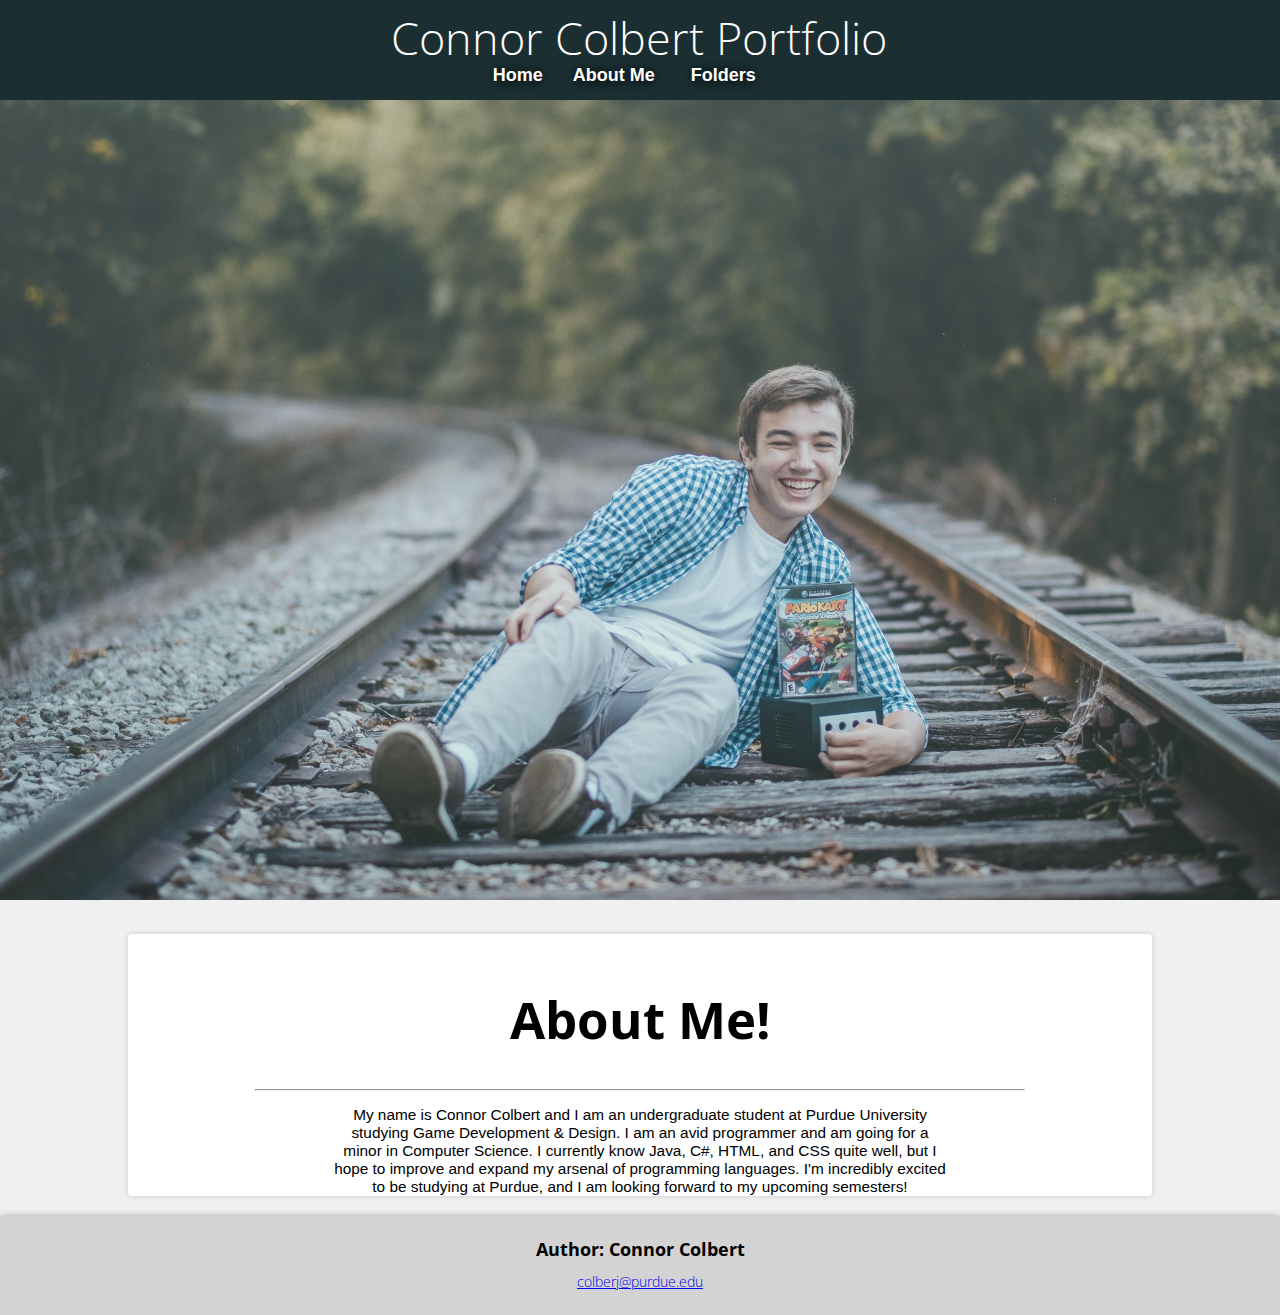
<file: about.html>
﻿<!DOCTYPE html>
<html>
<head>
    <title>CGT 116</title>

    <meta http-equiv="Content-Type" content="text/html; charset=utf-8" />
    <meta name="viewport" content="width=device-width, initial-scale=1.0" />

    <!--hamburger menu icon-->
    <link rel="stylesheet"
          href="https://cdnjs.cloudflare.com/ajax/libs/font-awesome/5.15.3/css/all.min.css"
          integrity="sha512-iBBXm8fW90+nuLcSKlbmrPcLa0OT92xO1BIsZ+ywDWZCvqsWgccV3gFoRBv0z+8dLJgyAHIhR35VZc2oM/gI1w=="
          crossorigin="anonymous"
          referrerpolicy="no-referrer" />
    <link rel="stylesheet" href="Style/navigationStyle.css" />
    <link rel="stylesheet" href="Style/contentStyle.css" />

    <script src="https://ajax.googleapis.com/ajax/libs/jquery/3.5.1/jquery.min.js"></script>

    <!--used for open sans font-->
    <link rel="preconnect" href="https://fonts.googleapis.com">
    <link rel="preconnect" href="https://fonts.gstatic.com" crossorigin>
    <link href="https://fonts.googleapis.com/css2?family=Open+Sans:wght@300&display=swap" rel="stylesheet">
</head>

<body>

    <!--Navigation bar-->
    <div id="nav-placeholder"></div>
    <script>
        $(function () {
            $("#nav-placeholder").load("navbar.html");
        });
    </script>
    <!--end of Navigation bar-->

    <div class="pageHeader" style="background-image: linear-gradient(to bottom, rgba(209, 255, 255, 0.3), rgba(175, 237, 214, 0.15)), url('images/connorTrain.jpg');">
        <!--<div id="pageTitle">
            <hr id="topBar" />
            <h1 id="pageTitle">Newsletter</h1>
            <hr id="bottomBar" />
        </div>-->
    </div>
    <div id="content">
        <h1>About Me!</h1>
        <hr />
        <div id="classes">
            <p>My name is Connor Colbert and I am an undergraduate student at Purdue University studying Game Development & Design.
            I am an avid programmer and am going for a minor in Computer Science. I currently know Java, C#, HTML, and CSS quite well, but
            I hope to improve and expand my arsenal of programming languages. I'm incredibly excited to be studying at Purdue, and I am looking
            forward to my upcoming semesters!</p> 
        </div>
    </div>
    <footer>
        <h1>Author: Connor Colbert</h1>
        <a href="mailto:colberj@purdue.edu">colberj@purdue.edu</a>
    </footer>
</body>
</html>
</file>
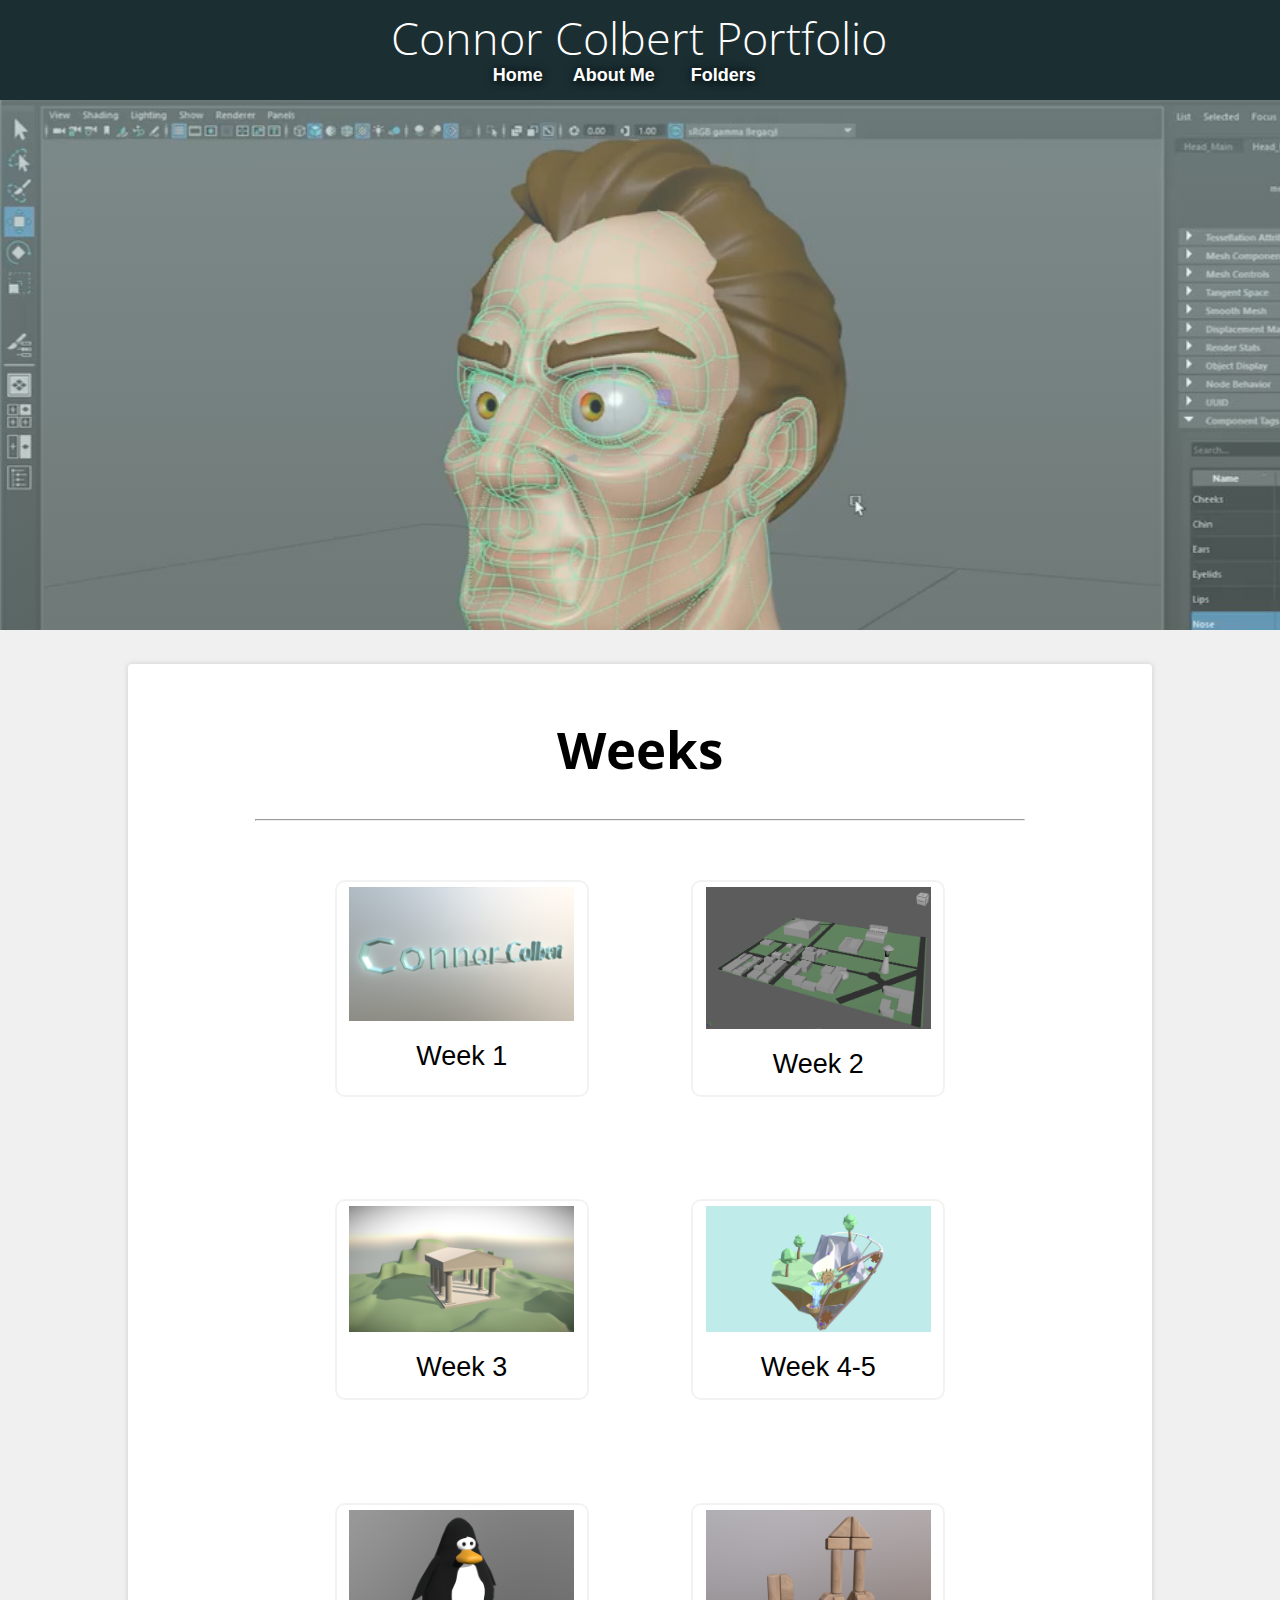
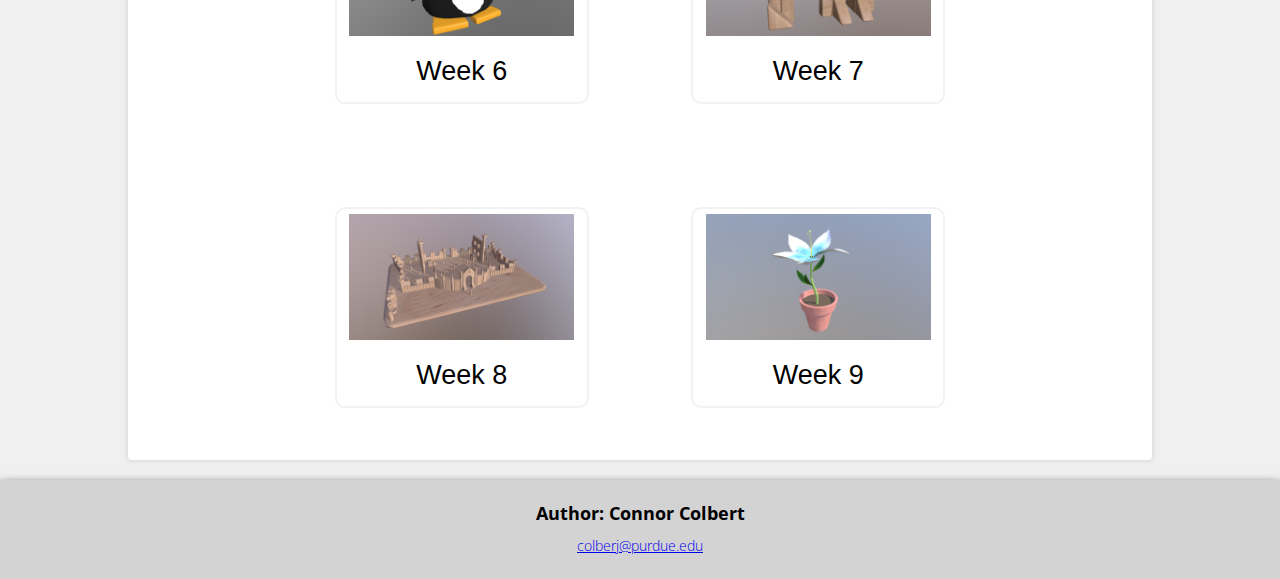
<file: cgt116_classpage.html>
﻿<!DOCTYPE html>
<html>
<head>
    <title>CGT 116</title>

    <meta http-equiv="Content-Type" content="text/html; charset=utf-8" />
    <meta name="viewport" content="width=device-width, initial-scale=1.0" />

    <!--hamburger menu icon-->
    <link rel="stylesheet"
          href="https://cdnjs.cloudflare.com/ajax/libs/font-awesome/5.15.3/css/all.min.css"
          integrity="sha512-iBBXm8fW90+nuLcSKlbmrPcLa0OT92xO1BIsZ+ywDWZCvqsWgccV3gFoRBv0z+8dLJgyAHIhR35VZc2oM/gI1w=="
          crossorigin="anonymous"
          referrerpolicy="no-referrer" />
    <link rel="stylesheet" href="Style/navigationStyle.css" />
    <link rel="stylesheet" href="Style/contentStyle.css" />

    <script src="https://ajax.googleapis.com/ajax/libs/jquery/3.5.1/jquery.min.js"></script>

    <!--used for open sans font-->
    <link rel="preconnect" href="https://fonts.googleapis.com">
    <link rel="preconnect" href="https://fonts.gstatic.com" crossorigin>
    <link href="https://fonts.googleapis.com/css2?family=Open+Sans:wght@300&display=swap" rel="stylesheet">
</head>

<body>

    <!--Navigation bar-->
    <div id="nav-placeholder"></div>
    <script>
        $(function () {
            $("#nav-placeholder").load("navbar.html");
        });
    </script>
    <!--end of Navigation bar-->

    <div class="pageHeader" style="height: 70%; background-image: linear-gradient(to bottom, rgba(209, 255, 255, 0.3), rgba(175, 237, 214, 0.15)), url('images/mayaSnapshot.jpg');">
    </div>
    <div id="content">
        <h1>Weeks</h1>
        <hr />
        <div id="folders">
            <a href="cgt116_week1.html" class="gallery">
                <img src="images/cgt116_week1_Thumbnail.png" />
                <div class="desc">Week 1</div>
            </a>
            <a href="cgt116_week2.html" class="gallery">
                <img src="images/cgt116_week2_Thumbnail.png" />
                <div class="desc">Week 2</div>
            </a>
            <a href="cgt116_week3.html" class="gallery">
                <img src="images/cgt116_week3_Thumbnail.png" />
                <div class="desc">Week 3</div>
            </a>
            <a href="cgt116_week4.html" class="gallery">
                <img src="images/cgt116_week4_Thumbnail.png" />
                <div class="desc">Week 4-5</div>
            </a>
            <a href="cgt116_week6.html" class="gallery">
                <img src="images/cgt116_week6_Thumbnail.png" />
                <div class="desc">Week 6</div>
            </a>
            <a href="cgt116_week7.html" class="gallery">
                <img src="images/cgt116_week7_Thumbnail.png" />
                <div class="desc">Week 7</div>
            </a>
            <a href="cgt116_week8.html" class="gallery">
                <img src="images/cgt116_week8_Thumbnail.png" />
                <div class="desc">Week 8</div>
            </a>
            <a href="cgt116_week9.html" class="gallery">
                <img src="images/cgt116_week9_Thumbnail.png" />
                <div class="desc">Week 9</div>
            </a>
        </div>
    </div>
    <footer>
        <h1>Author: Connor Colbert</h1>
        <a href="mailto:colberj@purdue.edu">colberj@purdue.edu</a>
    </footer>
</body>
</html>
</file>
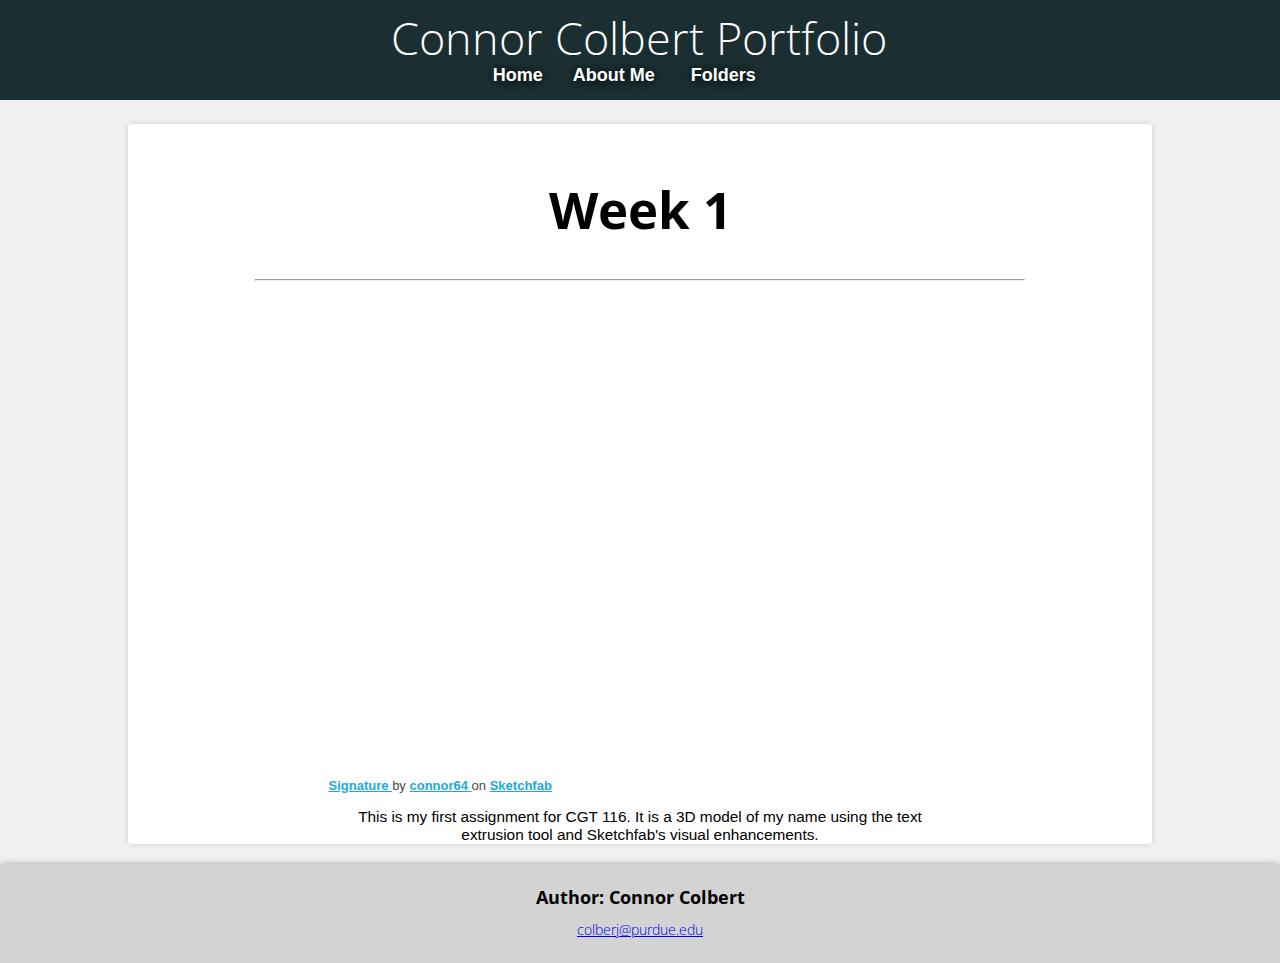
<file: cgt116_week1.html>
﻿<!DOCTYPE html>
<html>
<head>
    <title>Week 1</title>

    <meta http-equiv="Content-Type" content="text/html; charset=utf-8" />
    <meta name="viewport" content="width=device-width, initial-scale=1.0" />

    <!--hamburger menu icon-->
    <link rel="stylesheet"
          href="https://cdnjs.cloudflare.com/ajax/libs/font-awesome/5.15.3/css/all.min.css"
          integrity="sha512-iBBXm8fW90+nuLcSKlbmrPcLa0OT92xO1BIsZ+ywDWZCvqsWgccV3gFoRBv0z+8dLJgyAHIhR35VZc2oM/gI1w=="
          crossorigin="anonymous"
          referrerpolicy="no-referrer" />
    <link rel="stylesheet" href="Style/navigationStyle.css" />
    <link rel="stylesheet" href="Style/contentStyle.css" />

    <script src="https://ajax.googleapis.com/ajax/libs/jquery/3.5.1/jquery.min.js"></script>

    <!--used for open sans font-->
    <link rel="preconnect" href="https://fonts.googleapis.com">
    <link rel="preconnect" href="https://fonts.gstatic.com" crossorigin>
    <link href="https://fonts.googleapis.com/css2?family=Open+Sans:wght@300&display=swap" rel="stylesheet">
</head>

<body>

    <!--Navigation bar-->
    <div id="nav-placeholder"></div>
    <script>
        $(function () {
            $("#nav-placeholder").load("navbar.html");
        });
    </script>
    <!--end of Navigation bar-->

    <div class="pageHeader" style="height: 10%; background-image: linear-gradient(to bottom, rgba(209, 255, 255, 0.3), rgba(175, 237, 214, 0.15)), url('images/mayaSnapshot.jpg');">
        <!--<div id="pageTitle">
            <hr id="topBar" />
            <h1 id="pageTitle">Newsletter</h1>
            <hr id="bottomBar" />
        </div>-->
    </div>
    <div id="content">
        <h1>Week 1</h1>
        <hr />
        <div id="classes">
            <!--<a href="" class="gallery">
        <img src="images/Week1.png" />
        <div class="desc">[Sample Text]</div>
    </a>-->
            <div class="sketchfab-embed-wrapper"> <iframe title="Signature" frameborder="0" allowfullscreen mozallowfullscreen="true" webkitallowfullscreen="true" allow="autoplay; fullscreen; xr-spatial-tracking" xr-spatial-tracking execution-while-out-of-viewport execution-while-not-rendered web-share width="640" height="480" src="https://sketchfab.com/models/5ab746aae61f4ab4af975f7022e3d84d/embed"> </iframe> <p style="font-size: 13px; font-weight: normal; margin: 5px; color: #4A4A4A;"> <a href="https://sketchfab.com/3d-models/signature-5ab746aae61f4ab4af975f7022e3d84d?utm_medium=embed&utm_campaign=share-popup&utm_content=5ab746aae61f4ab4af975f7022e3d84d" target="_blank" style="font-weight: bold; color: #1CAAD9;"> Signature </a> by <a href="https://sketchfab.com/connor64?utm_medium=embed&utm_campaign=share-popup&utm_content=5ab746aae61f4ab4af975f7022e3d84d" target="_blank" style="font-weight: bold; color: #1CAAD9;"> connor64 </a> on <a href="https://sketchfab.com?utm_medium=embed&utm_campaign=share-popup&utm_content=5ab746aae61f4ab4af975f7022e3d84d" target="_blank" style="font-weight: bold; color: #1CAAD9;">Sketchfab</a></p></div>
            <p>This is my first assignment for CGT 116. It is a 3D model of my name using the text extrusion tool and Sketchfab's visual enhancements.</p>
        </div>
    </div>
    <footer>
        <h1>Author: Connor Colbert</h1>
        <a href="mailto:colberj@purdue.edu">colberj@purdue.edu</a>
    </footer>
</body>
</html>
</file>
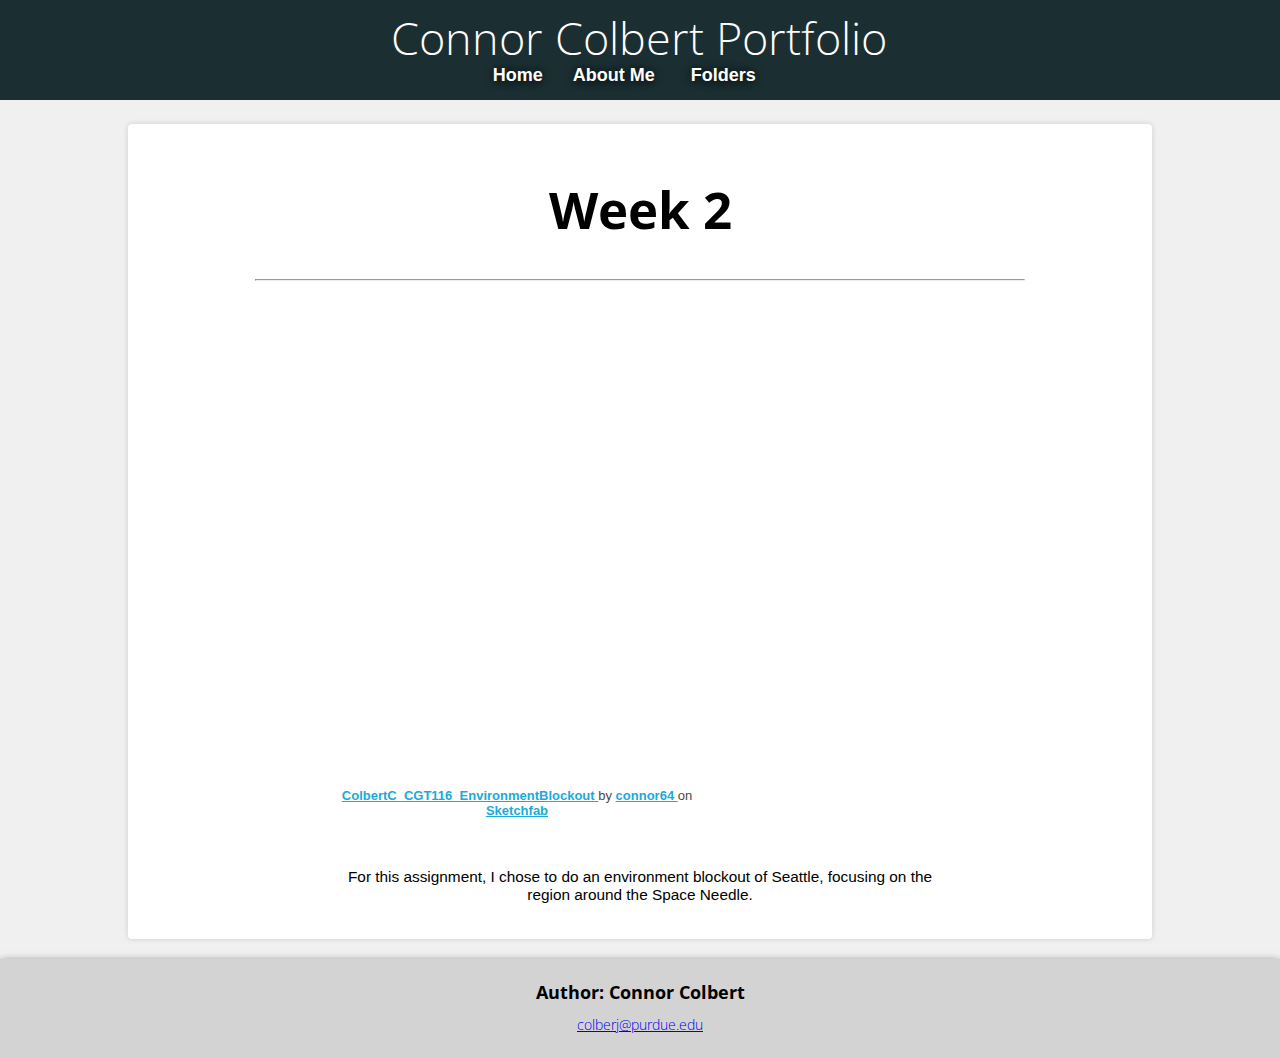
<file: cgt116_week2.html>
﻿<!DOCTYPE html>
<html>
<head>
    <title>Week 2</title>

    <meta http-equiv="Content-Type" content="text/html; charset=utf-8" />
    <meta name="viewport" content="width=device-width, initial-scale=1.0" />

    <!--hamburger menu icon-->
    <link rel="stylesheet"
          href="https://cdnjs.cloudflare.com/ajax/libs/font-awesome/5.15.3/css/all.min.css"
          integrity="sha512-iBBXm8fW90+nuLcSKlbmrPcLa0OT92xO1BIsZ+ywDWZCvqsWgccV3gFoRBv0z+8dLJgyAHIhR35VZc2oM/gI1w=="
          crossorigin="anonymous"
          referrerpolicy="no-referrer" />
    <link rel="stylesheet" href="Style/navigationStyle.css" />
    <link rel="stylesheet" href="Style/contentStyle.css" />

    <script src="https://ajax.googleapis.com/ajax/libs/jquery/3.5.1/jquery.min.js"></script>

    <!--used for open sans font-->
    <link rel="preconnect" href="https://fonts.googleapis.com">
    <link rel="preconnect" href="https://fonts.gstatic.com" crossorigin>
    <link href="https://fonts.googleapis.com/css2?family=Open+Sans:wght@300&display=swap" rel="stylesheet">
</head>

<body>

    <!--Navigation bar-->
    <div id="nav-placeholder"></div>
    <script>
        $(function () {
            $("#nav-placeholder").load("navbar.html");
        });
    </script>
    <!--end of Navigation bar-->

    <div class="pageHeader" style="height: 10%; background-image: linear-gradient(to bottom, rgba(209, 255, 255, 0.3), rgba(175, 237, 214, 0.15)), url('images/mayaSnapshot.jpg');">
        <!--<div id="pageTitle">
            <hr id="topBar" />
            <h1 id="pageTitle">Newsletter</h1>
            <hr id="bottomBar" />
        </div>-->
    </div>
    <div id="content">
        <h1>Week 2</h1>
        <hr />
        <div id="folders">
            <!--<a href="" class="gallery">
        <img src="images/Week1.png" />
        <div class="desc">[Sample Text]</div>
    </a>-->
            <div class="sketchfab-embed-wrapper"> <iframe title="ColbertC_CGT116_EnvironmentBlockout" frameborder="0" allowfullscreen mozallowfullscreen="true" webkitallowfullscreen="true" allow="autoplay; fullscreen; xr-spatial-tracking" xr-spatial-tracking execution-while-out-of-viewport execution-while-not-rendered web-share width="640" height="480" src="https://sketchfab.com/models/fe7bae218d72435d873fa2bf1af0e230/embed"> </iframe> <p style="font-size: 13px; font-weight: normal; margin: 5px; color: #4A4A4A;"> <a href="https://sketchfab.com/3d-models/colbertc-cgt116-environmentblockout-fe7bae218d72435d873fa2bf1af0e230?utm_medium=embed&utm_campaign=share-popup&utm_content=fe7bae218d72435d873fa2bf1af0e230" target="_blank" style="font-weight: bold; color: #1CAAD9;"> ColbertC_CGT116_EnvironmentBlockout </a> by <a href="https://sketchfab.com/connor64?utm_medium=embed&utm_campaign=share-popup&utm_content=fe7bae218d72435d873fa2bf1af0e230" target="_blank" style="font-weight: bold; color: #1CAAD9;"> connor64 </a> on <a href="https://sketchfab.com?utm_medium=embed&utm_campaign=share-popup&utm_content=fe7bae218d72435d873fa2bf1af0e230" target="_blank" style="font-weight: bold; color: #1CAAD9;">Sketchfab</a></p></div>
            <p>For this assignment, I chose to do an environment blockout of Seattle, focusing on the region around the Space Needle.</p>
        </div>
    </div>
    <footer>
        <h1>Author: Connor Colbert</h1>
        <a href="mailto:colberj@purdue.edu">colberj@purdue.edu</a>
    </footer>
</body>
</html>
</file>
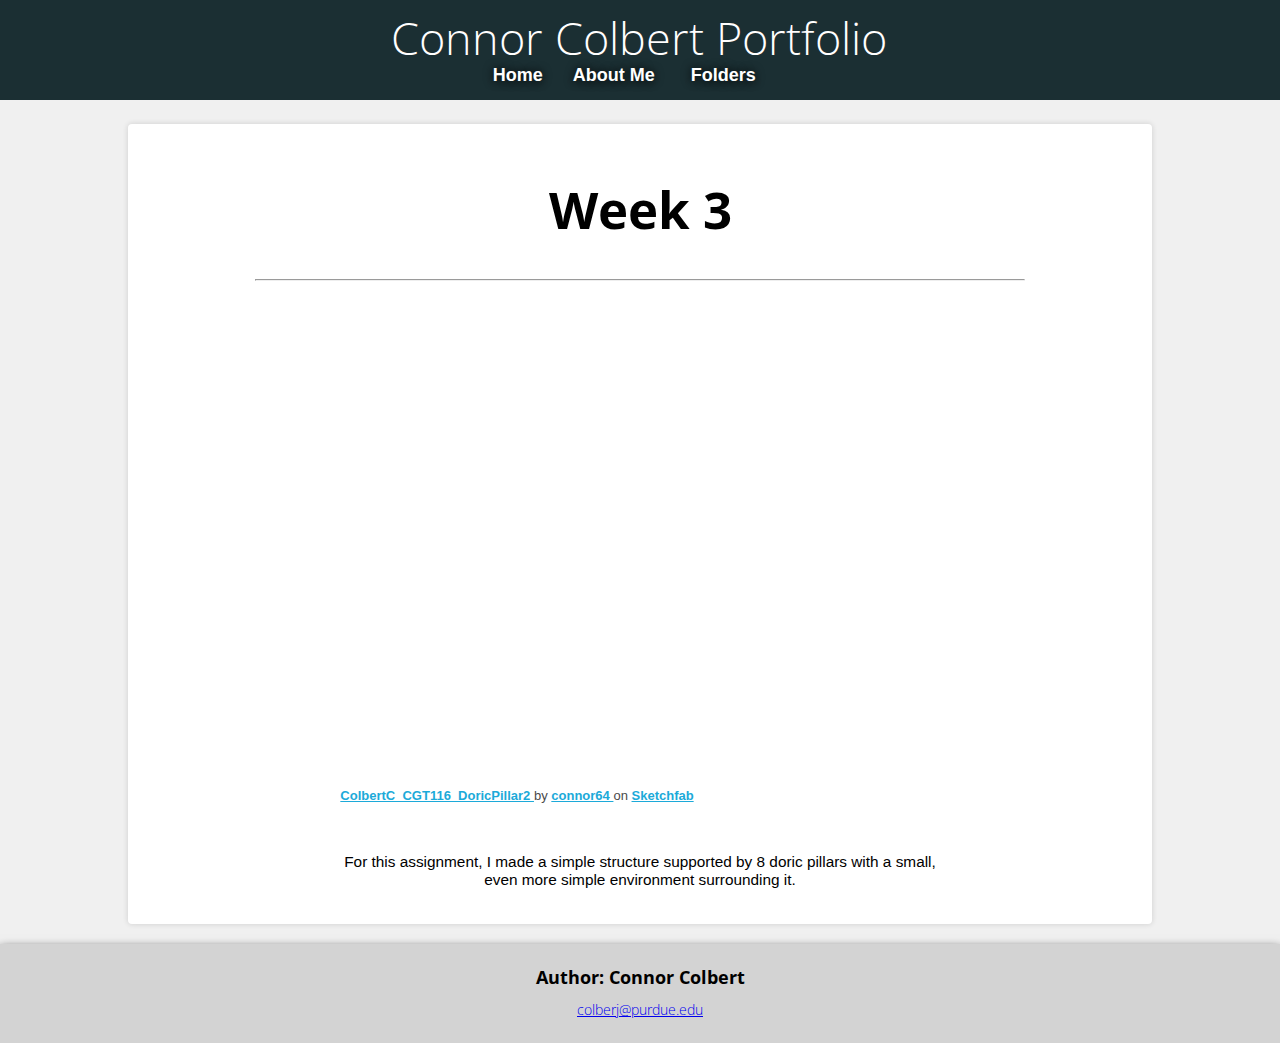
<file: cgt116_week3.html>
﻿<!DOCTYPE html>
<html>
<head>
    <title>Week 3</title>

    <meta http-equiv="Content-Type" content="text/html; charset=utf-8" />
    <meta name="viewport" content="width=device-width, initial-scale=1.0" />

    <!--hamburger menu icon-->
    <link rel="stylesheet"
          href="https://cdnjs.cloudflare.com/ajax/libs/font-awesome/5.15.3/css/all.min.css"
          integrity="sha512-iBBXm8fW90+nuLcSKlbmrPcLa0OT92xO1BIsZ+ywDWZCvqsWgccV3gFoRBv0z+8dLJgyAHIhR35VZc2oM/gI1w=="
          crossorigin="anonymous"
          referrerpolicy="no-referrer" />
    <link rel="stylesheet" href="Style/navigationStyle.css" />
    <link rel="stylesheet" href="Style/contentStyle.css" />

    <script src="https://ajax.googleapis.com/ajax/libs/jquery/3.5.1/jquery.min.js"></script>

    <!--used for open sans font-->
    <link rel="preconnect" href="https://fonts.googleapis.com">
    <link rel="preconnect" href="https://fonts.gstatic.com" crossorigin>
    <link href="https://fonts.googleapis.com/css2?family=Open+Sans:wght@300&display=swap" rel="stylesheet">
</head>

<body>

    <!--Navigation bar-->
    <div id="nav-placeholder"></div>
    <script>
        $(function () {
            $("#nav-placeholder").load("navbar.html");
        });
    </script>
    <!--end of Navigation bar-->

    <div class="pageHeader" style="height: 10%; background-image: linear-gradient(to bottom, rgba(209, 255, 255, 0.3), rgba(175, 237, 214, 0.15)), url('images/cgt116_week3_Thumbnail.png');">
        <!--<div id="pageTitle">
            <hr id="topBar" />
            <h1 id="pageTitle">Newsletter</h1>
            <hr id="bottomBar" />
        </div>-->
    </div>
    <div id="content">
        <h1>Week 3</h1>
        <hr />
        <div id="folders">
            <!--<a href="" class="gallery">
        <img src="images/Week1.png" />
        <div class="desc">[Sample Text]</div>
    </a>-->
            <div class="sketchfab-embed-wrapper"> <iframe title="ColbertC_CGT116_DoricPillar2" frameborder="0" allowfullscreen mozallowfullscreen="true" webkitallowfullscreen="true" allow="autoplay; fullscreen; xr-spatial-tracking" xr-spatial-tracking execution-while-out-of-viewport execution-while-not-rendered web-share width="640" height="480" src="https://sketchfab.com/models/04d56b3daee449dea67b4e47beefda99/embed?ui_theme=dark"> </iframe> <p style="font-size: 13px; font-weight: normal; margin: 5px; color: #4A4A4A;"> <a href="https://sketchfab.com/3d-models/colbertc-cgt116-doricpillar2-04d56b3daee449dea67b4e47beefda99?utm_medium=embed&utm_campaign=share-popup&utm_content=04d56b3daee449dea67b4e47beefda99" target="_blank" style="font-weight: bold; color: #1CAAD9;"> ColbertC_CGT116_DoricPillar2 </a> by <a href="https://sketchfab.com/connor64?utm_medium=embed&utm_campaign=share-popup&utm_content=04d56b3daee449dea67b4e47beefda99" target="_blank" style="font-weight: bold; color: #1CAAD9;"> connor64 </a> on <a href="https://sketchfab.com?utm_medium=embed&utm_campaign=share-popup&utm_content=04d56b3daee449dea67b4e47beefda99" target="_blank" style="font-weight: bold; color: #1CAAD9;">Sketchfab</a></p></div>
            <p>For this assignment, I made a simple structure supported by 8 doric pillars with a small, even more simple environment surrounding it.</p>
        </div>
    </div>
    <footer>
        <h1>Author: Connor Colbert</h1>
        <a href="mailto:colberj@purdue.edu">colberj@purdue.edu</a>
    </footer>
</body>
</html>
</file>
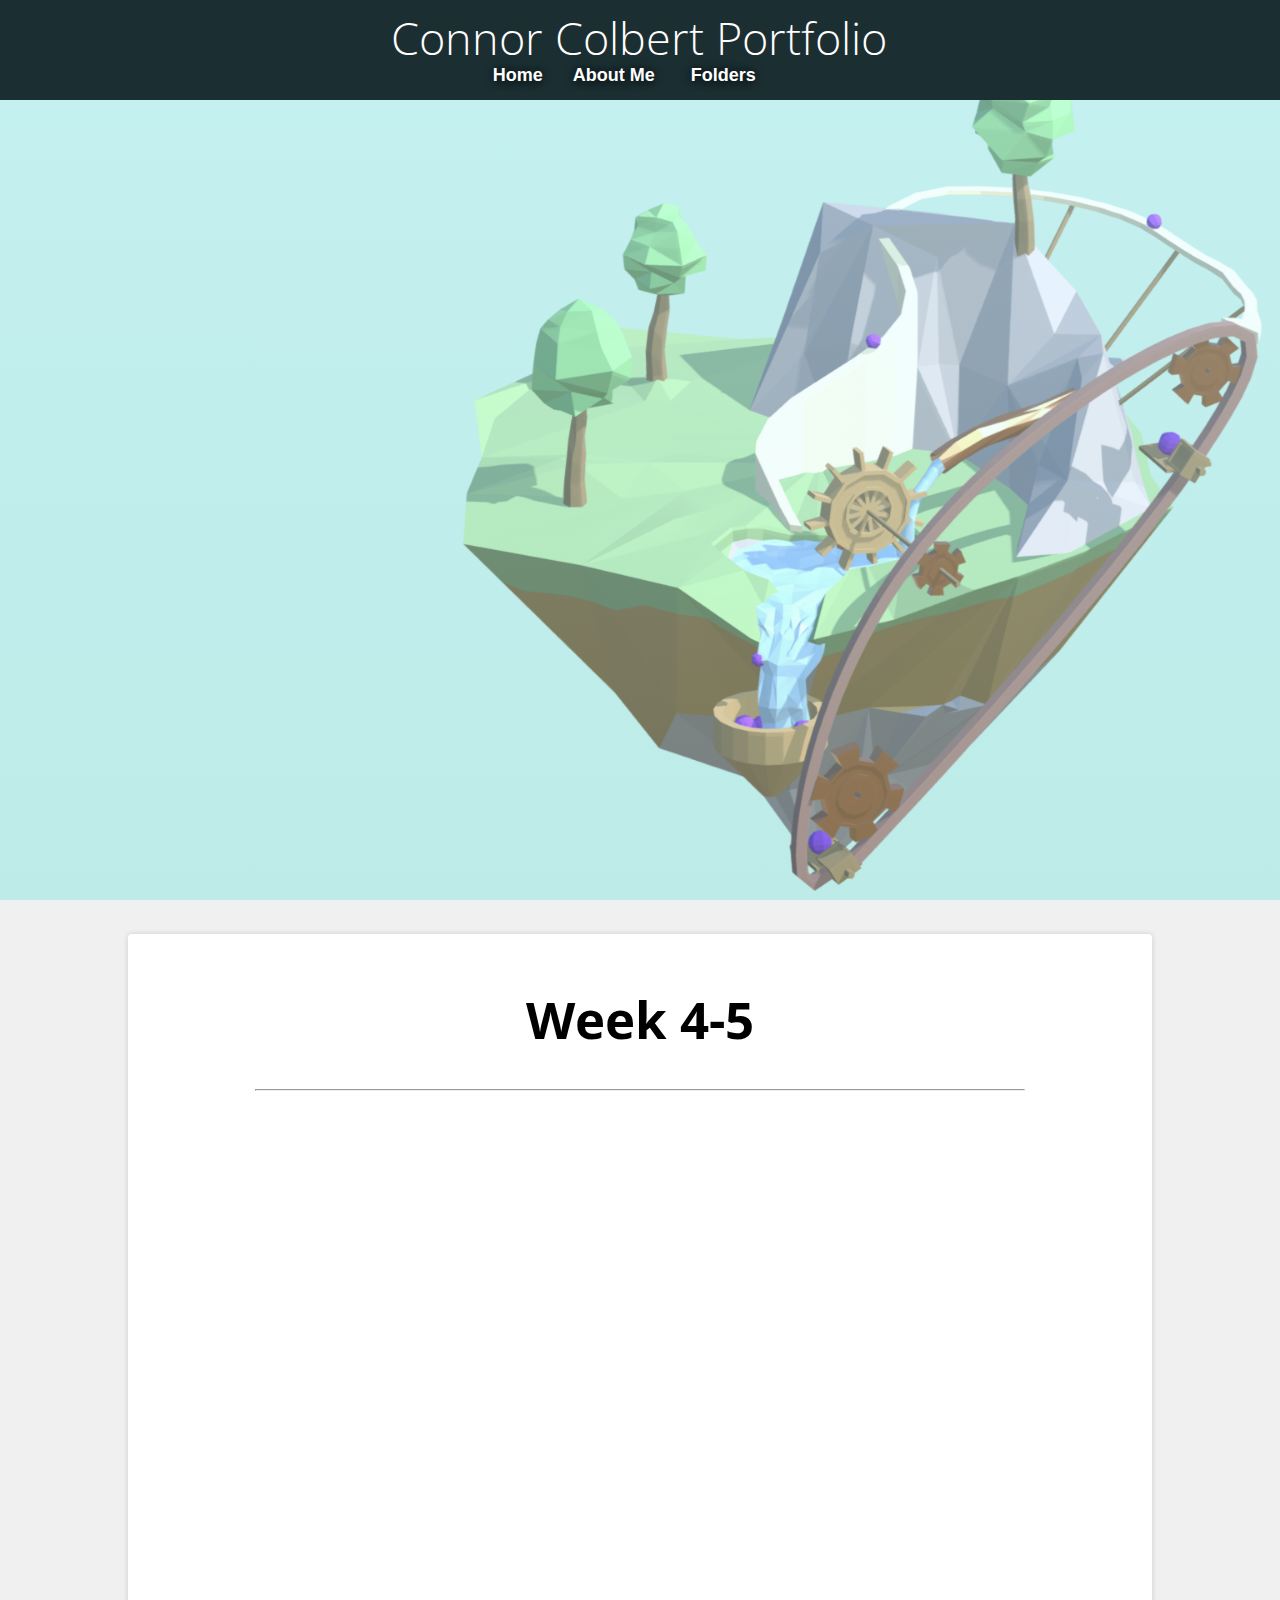
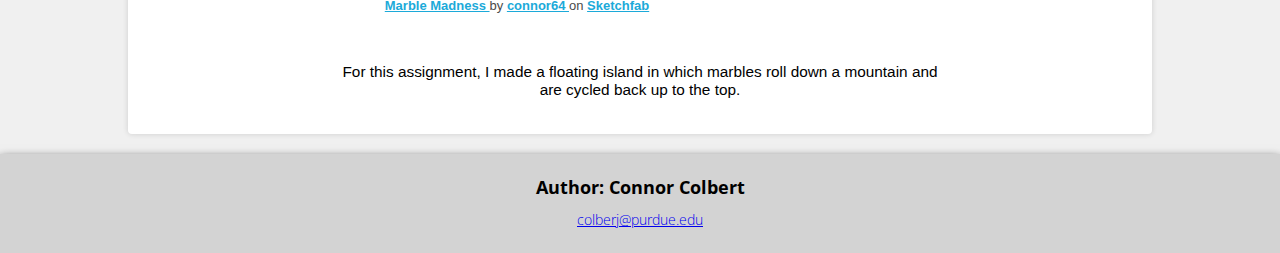
<file: cgt116_week4.html>
﻿<!DOCTYPE html>
<html>
<head>
    <title>Weeks 4-5</title>

    <meta http-equiv="Content-Type" content="text/html; charset=utf-8" />
    <meta name="viewport" content="width=device-width, initial-scale=1.0" />

    <!--hamburger menu icon-->
    <link rel="stylesheet"
          href="https://cdnjs.cloudflare.com/ajax/libs/font-awesome/5.15.3/css/all.min.css"
          integrity="sha512-iBBXm8fW90+nuLcSKlbmrPcLa0OT92xO1BIsZ+ywDWZCvqsWgccV3gFoRBv0z+8dLJgyAHIhR35VZc2oM/gI1w=="
          crossorigin="anonymous"
          referrerpolicy="no-referrer" />
    <link rel="stylesheet" href="Style/navigationStyle.css" />
    <link rel="stylesheet" href="Style/contentStyle.css" />

    <script src="https://ajax.googleapis.com/ajax/libs/jquery/3.5.1/jquery.min.js"></script>

    <!--used for open sans font-->
    <link rel="preconnect" href="https://fonts.googleapis.com">
    <link rel="preconnect" href="https://fonts.gstatic.com" crossorigin>
    <link href="https://fonts.googleapis.com/css2?family=Open+Sans:wght@300&display=swap" rel="stylesheet">
</head>

<body>

    <!--Navigation bar-->
    <div id="nav-placeholder"></div>
    <script>
        $(function () {
            $("#nav-placeholder").load("navbar.html");
        });
    </script>
    <!--end of Navigation bar-->

    <div class="pageHeader" style="background-image: linear-gradient(to bottom, rgba(209, 255, 255, 0.3), rgba(175, 237, 214, 0.15)), url('images/cgt116_week4_Thumbnail.png');">
        <!--<div id="pageTitle">
            <hr id="topBar" />
            <h1 id="pageTitle">Newsletter</h1>
            <hr id="bottomBar" />
        </div>-->
    </div>
    <div id="content">
        <h1>Week 4-5</h1>
        <hr />
        <div id="folders">
            <!--<a href="" class="gallery">
        <img src="images/Week1.png" />
        <div class="desc">[Sample Text]</div>
    </a>-->
            <div class="sketchfab-embed-wrapper"> <iframe title="Marble Madness" frameborder="0" allowfullscreen mozallowfullscreen="true" webkitallowfullscreen="true" allow="autoplay; fullscreen; xr-spatial-tracking" xr-spatial-tracking execution-while-out-of-viewport execution-while-not-rendered web-share width="640" height="480" src="https://sketchfab.com/models/abf15cd47d3f45099917d55afa422f37/embed"> </iframe> <p style="font-size: 13px; font-weight: normal; margin: 5px; color: #4A4A4A;"> <a href="https://sketchfab.com/3d-models/marble-madness-abf15cd47d3f45099917d55afa422f37?utm_medium=embed&utm_campaign=share-popup&utm_content=abf15cd47d3f45099917d55afa422f37" target="_blank" style="font-weight: bold; color: #1CAAD9;"> Marble Madness </a> by <a href="https://sketchfab.com/connor64?utm_medium=embed&utm_campaign=share-popup&utm_content=abf15cd47d3f45099917d55afa422f37" target="_blank" style="font-weight: bold; color: #1CAAD9;"> connor64 </a> on <a href="https://sketchfab.com?utm_medium=embed&utm_campaign=share-popup&utm_content=abf15cd47d3f45099917d55afa422f37" target="_blank" style="font-weight: bold; color: #1CAAD9;">Sketchfab</a></p></div>
            <p>For this assignment, I made a floating island in which marbles roll down a mountain and are cycled back up to the top.</p>
        </div>
    </div>
    <footer>
        <h1>Author: Connor Colbert</h1>
        <a href="mailto:colberj@purdue.edu">colberj@purdue.edu</a>
    </footer>
</body>
</html>
</file>
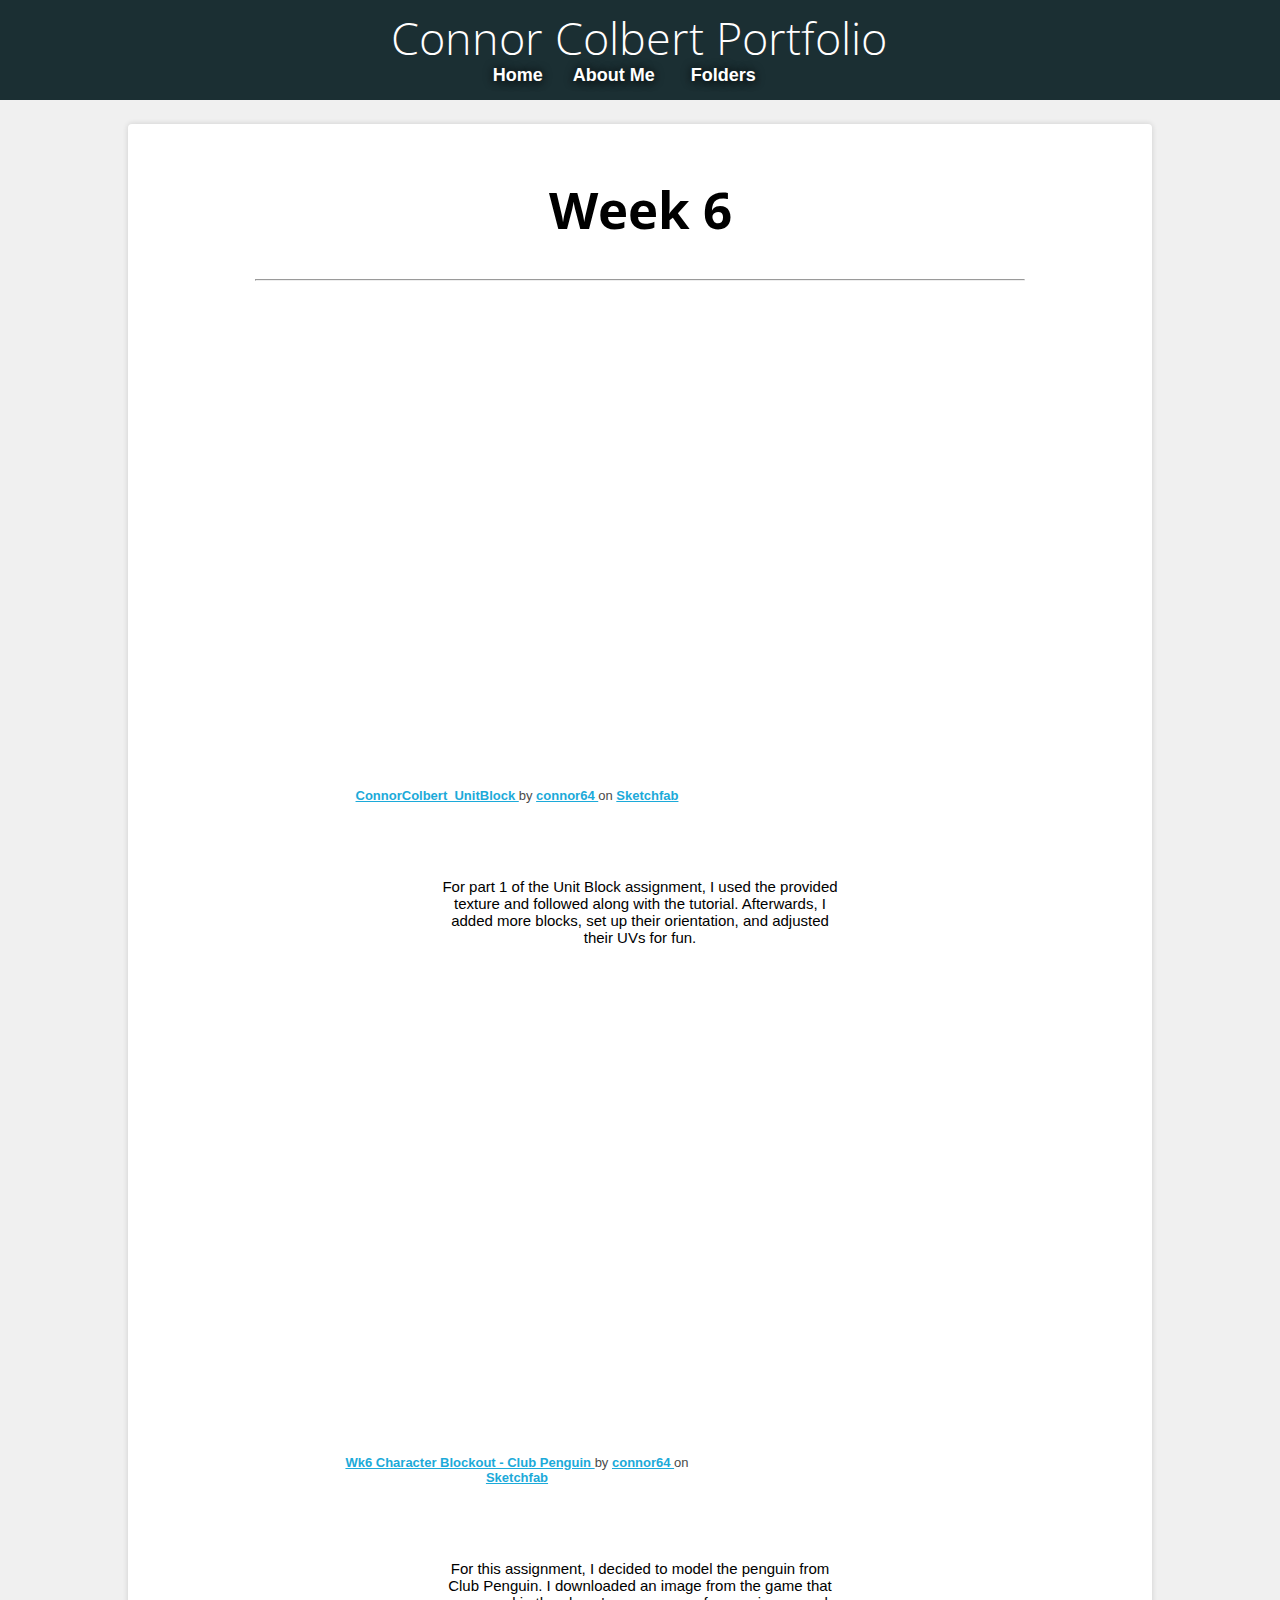
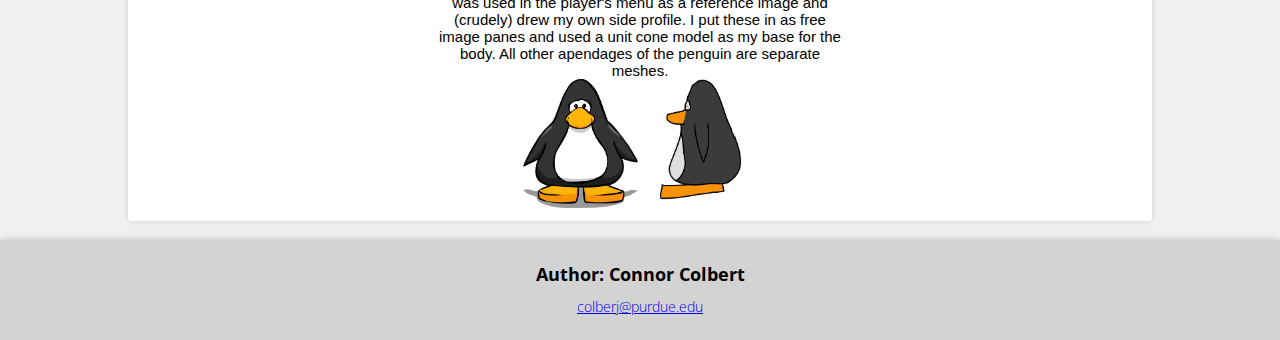
<file: cgt116_week6.html>
﻿<!DOCTYPE html>
<html>
<head>
    <title>Week 6</title>

    <meta http-equiv="Content-Type" content="text/html; charset=utf-8" />
    <meta name="viewport" content="width=device-width, initial-scale=1.0" />

    <!--hamburger menu icon-->
    <link rel="stylesheet"
          href="https://cdnjs.cloudflare.com/ajax/libs/font-awesome/5.15.3/css/all.min.css"
          integrity="sha512-iBBXm8fW90+nuLcSKlbmrPcLa0OT92xO1BIsZ+ywDWZCvqsWgccV3gFoRBv0z+8dLJgyAHIhR35VZc2oM/gI1w=="
          crossorigin="anonymous"
          referrerpolicy="no-referrer" />
    <link rel="stylesheet" href="Style/navigationStyle.css" />
    <link rel="stylesheet" href="Style/contentStyle.css" />

    <script src="https://ajax.googleapis.com/ajax/libs/jquery/3.5.1/jquery.min.js"></script>

    <!--used for open sans font-->
    <link rel="preconnect" href="https://fonts.googleapis.com">
    <link rel="preconnect" href="https://fonts.gstatic.com" crossorigin>
    <link href="https://fonts.googleapis.com/css2?family=Open+Sans:wght@300&display=swap" rel="stylesheet">
</head>

<body>

    <!--Navigation bar-->
    <div id="nav-placeholder"></div>
    <script>
        $(function () {
            $("#nav-placeholder").load("navbar.html");
        });
    </script>
    <!--end of Navigation bar-->

    <div class="pageHeader" style="height: 10%; background-image: linear-gradient(to bottom, rgba(209, 255, 255, 0.3), rgba(175, 237, 214, 0.15)), url('images/cgt116_week4_Thumbnail.png');">
        <!--<div id="pageTitle">
            <hr id="topBar" />
            <h1 id="pageTitle">Newsletter</h1>
            <hr id="bottomBar" />
        </div>-->
    </div>
    <div id="content">
        <h1>Week 6</h1>
        <hr />
        <div id="folders">
            <div class="sketchfab-embed-wrapper"> <iframe title="ConnorColbert_UnitBlock" frameborder="0" allowfullscreen mozallowfullscreen="true" webkitallowfullscreen="true" allow="autoplay; fullscreen; xr-spatial-tracking" xr-spatial-tracking execution-while-out-of-viewport execution-while-not-rendered web-share width="640" height="480" src="https://sketchfab.com/models/0037b49705a645279f02b4cc71090d91/embed"> </iframe> <p style="font-size: 13px; font-weight: normal; margin: 5px; color: #4A4A4A;"> <a href="https://sketchfab.com/3d-models/connorcolbert-unitblock-0037b49705a645279f02b4cc71090d91?utm_medium=embed&utm_campaign=share-popup&utm_content=0037b49705a645279f02b4cc71090d91" target="_blank" style="font-weight: bold; color: #1CAAD9;"> ConnorColbert_UnitBlock </a> by <a href="https://sketchfab.com/connor64?utm_medium=embed&utm_campaign=share-popup&utm_content=0037b49705a645279f02b4cc71090d91" target="_blank" style="font-weight: bold; color: #1CAAD9;"> connor64 </a> on <a href="https://sketchfab.com?utm_medium=embed&utm_campaign=share-popup&utm_content=0037b49705a645279f02b4cc71090d91" target="_blank" style="font-weight: bold; color: #1CAAD9;">Sketchfab</a></p></div>
            <div class="references">
                For part 1 of the Unit Block assignment, I used the provided texture and followed along with the tutorial. Afterwards, I
                added more blocks, set up their orientation, and adjusted their UVs for fun.
            </div>

            <div class="sketchfab-embed-wrapper"> <iframe title="Wk6 Character Blockout - Club Penguin" frameborder="0" allowfullscreen mozallowfullscreen="true" webkitallowfullscreen="true" allow="autoplay; fullscreen; xr-spatial-tracking" xr-spatial-tracking execution-while-out-of-viewport execution-while-not-rendered web-share width="640" height="480" src="https://sketchfab.com/models/0e3afd23f0454035a334efc0f5b45fc4/embed"> </iframe> <p style="font-size: 13px; font-weight: normal; margin: 5px; color: #4A4A4A;"> <a href="https://sketchfab.com/3d-models/wk6-character-blockout-club-penguin-0e3afd23f0454035a334efc0f5b45fc4?utm_medium=embed&utm_campaign=share-popup&utm_content=0e3afd23f0454035a334efc0f5b45fc4" target="_blank" style="font-weight: bold; color: #1CAAD9;"> Wk6 Character Blockout - Club Penguin </a> by <a href="https://sketchfab.com/connor64?utm_medium=embed&utm_campaign=share-popup&utm_content=0e3afd23f0454035a334efc0f5b45fc4" target="_blank" style="font-weight: bold; color: #1CAAD9;"> connor64 </a> on <a href="https://sketchfab.com?utm_medium=embed&utm_campaign=share-popup&utm_content=0e3afd23f0454035a334efc0f5b45fc4" target="_blank" style="font-weight: bold; color: #1CAAD9;">Sketchfab</a></p></div>
            <div class="references">
                For this assignment, I decided to model the penguin from Club Penguin. I downloaded an image from the game that was used
                in the player's menu as a reference image and (crudely) drew my own side profile. I put these in as free image panes and
                used a unit cone model as my base for the body. All other apendages of the penguin are separate meshes.
                <br />
                <img src="images/ReferenceImages/ClubPenguinReference.png" />
                <img src="images/ReferenceImages/sideProfile.png" />
            </div>
        </div>
    </div>
    <footer>
        <h1>Author: Connor Colbert</h1>
        <a href="mailto:colberj@purdue.edu">colberj@purdue.edu</a>
    </footer>
</body>
</html>
</file>
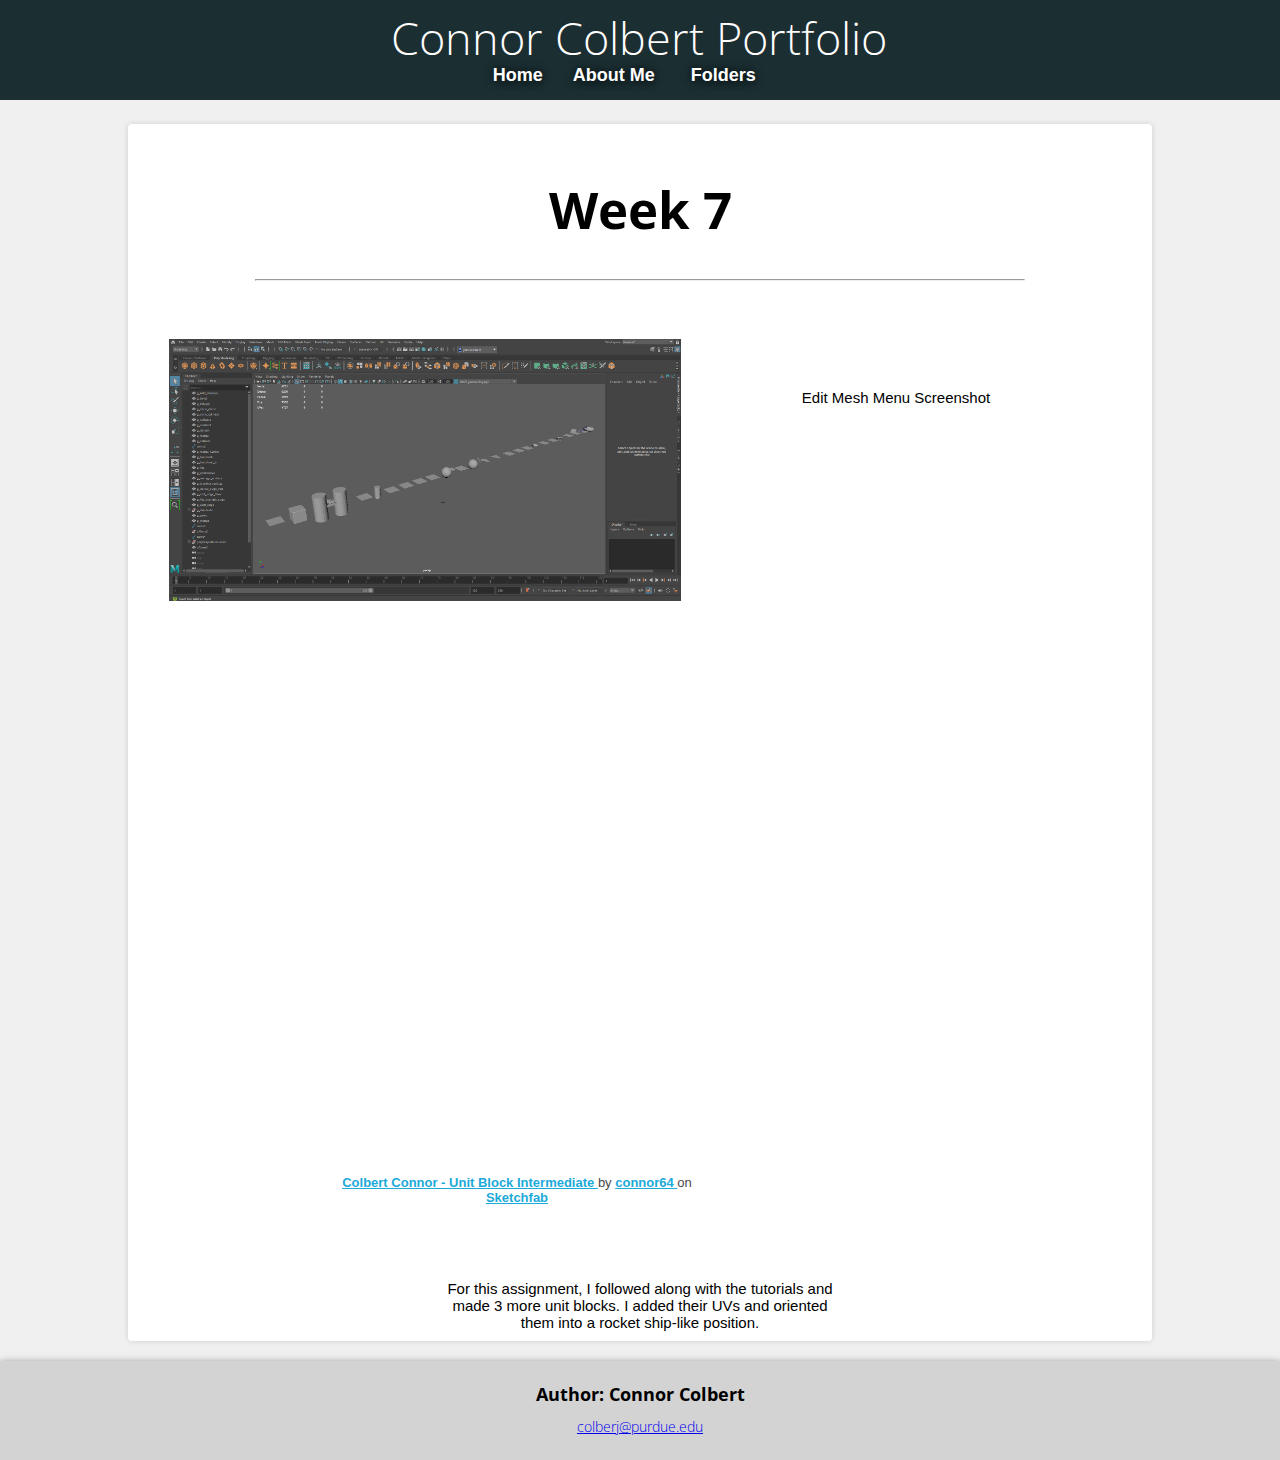
<file: cgt116_week7.html>
﻿<!DOCTYPE html>
<html>
<head>
    <title>Week 6</title>

    <meta http-equiv="Content-Type" content="text/html; charset=utf-8" />
    <meta name="viewport" content="width=device-width, initial-scale=1.0" />

    <!--hamburger menu icon-->
    <link rel="stylesheet"
          href="https://cdnjs.cloudflare.com/ajax/libs/font-awesome/5.15.3/css/all.min.css"
          integrity="sha512-iBBXm8fW90+nuLcSKlbmrPcLa0OT92xO1BIsZ+ywDWZCvqsWgccV3gFoRBv0z+8dLJgyAHIhR35VZc2oM/gI1w=="
          crossorigin="anonymous"
          referrerpolicy="no-referrer" />
    <link rel="stylesheet" href="Style/navigationStyle.css" />
    <link rel="stylesheet" href="Style/contentStyle.css" />

    <script src="https://ajax.googleapis.com/ajax/libs/jquery/3.5.1/jquery.min.js"></script>

    <!--used for open sans font-->
    <link rel="preconnect" href="https://fonts.googleapis.com">
    <link rel="preconnect" href="https://fonts.gstatic.com" crossorigin>
    <link href="https://fonts.googleapis.com/css2?family=Open+Sans:wght@300&display=swap" rel="stylesheet">
</head>

<body>

    <!--Navigation bar-->
    <div id="nav-placeholder"></div>
    <script>
        $(function () {
            $("#nav-placeholder").load("navbar.html");
        });
    </script>
    <!--end of Navigation bar-->

    <div class="pageHeader" style="height: 10%; background-image: linear-gradient(to bottom, rgba(209, 255, 255, 0.3), rgba(175, 237, 214, 0.15)), url('images/cgt116_week4_Thumbnail.png');">
    </div>
    <div id="content">
        <h1>Week 7</h1>
        <hr />
        <div id="folders">
            <img style="width: 50%; height: 50%; margin: 50px 0 75px 0;" src="images/ReferenceImages/cgt116_week7_EditMesh.png" />
            <div class="references" style="margin-top: 100px;">Edit Mesh Menu Screenshot</div>

            <div class="sketchfab-embed-wrapper"> <iframe title="Colbert Connor - Unit Block Intermediate" frameborder="0" allowfullscreen mozallowfullscreen="true" webkitallowfullscreen="true" allow="autoplay; fullscreen; xr-spatial-tracking" xr-spatial-tracking execution-while-out-of-viewport execution-while-not-rendered web-share width="640" height="480" src="https://sketchfab.com/models/13f3f92ed492468a8bfd5e3d18246768/embed"> </iframe> <p style="font-size: 13px; font-weight: normal; margin: 5px; color: #4A4A4A;"> <a href="https://sketchfab.com/3d-models/colbert-connor-unit-block-intermediate-13f3f92ed492468a8bfd5e3d18246768?utm_medium=embed&utm_campaign=share-popup&utm_content=13f3f92ed492468a8bfd5e3d18246768" target="_blank" style="font-weight: bold; color: #1CAAD9;"> Colbert Connor - Unit Block Intermediate </a> by <a href="https://sketchfab.com/connor64?utm_medium=embed&utm_campaign=share-popup&utm_content=13f3f92ed492468a8bfd5e3d18246768" target="_blank" style="font-weight: bold; color: #1CAAD9;"> connor64 </a> on <a href="https://sketchfab.com?utm_medium=embed&utm_campaign=share-popup&utm_content=13f3f92ed492468a8bfd5e3d18246768" target="_blank" style="font-weight: bold; color: #1CAAD9;">Sketchfab</a></p></div>
            <div class="references">
                For this assignment, I followed along with the tutorials and made 3 more unit blocks. I added their UVs and oriented them into a rocket ship-like position.
            </div>
        </div>
    </div>
    <footer>
        <h1>Author: Connor Colbert</h1>
        <a href="mailto:colberj@purdue.edu">colberj@purdue.edu</a>
    </footer>
</body>
</html>
</file>
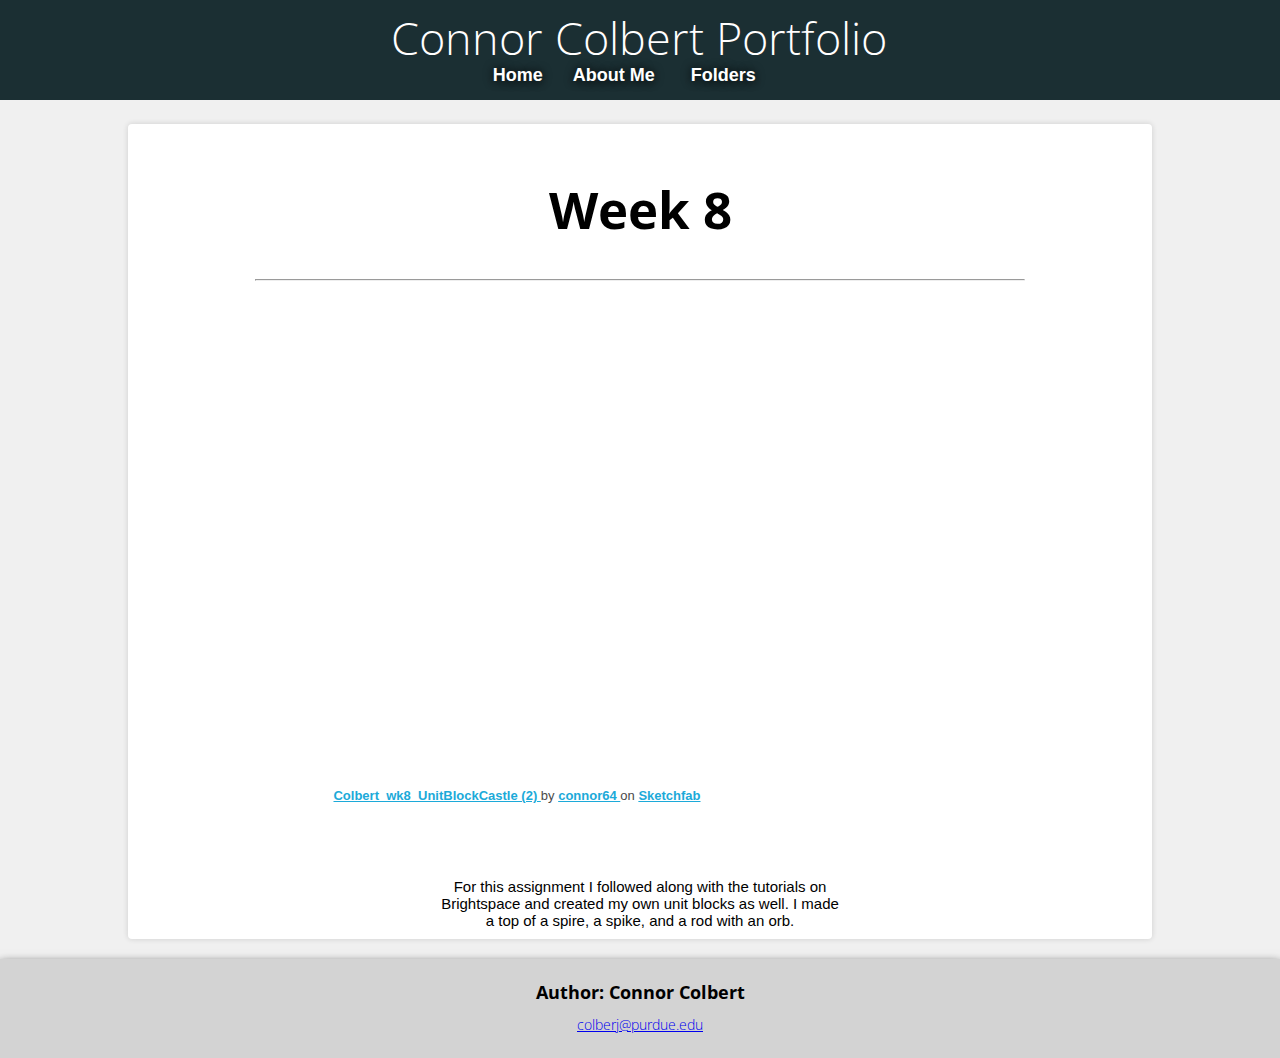
<file: cgt116_week8.html>
﻿<!DOCTYPE html>
<html>
<head>
    <title>Week 8</title>

    <meta http-equiv="Content-Type" content="text/html; charset=utf-8" />
    <meta name="viewport" content="width=device-width, initial-scale=1.0" />

    <!--hamburger menu icon-->
    <link rel="stylesheet"
          href="https://cdnjs.cloudflare.com/ajax/libs/font-awesome/5.15.3/css/all.min.css"
          integrity="sha512-iBBXm8fW90+nuLcSKlbmrPcLa0OT92xO1BIsZ+ywDWZCvqsWgccV3gFoRBv0z+8dLJgyAHIhR35VZc2oM/gI1w=="
          crossorigin="anonymous"
          referrerpolicy="no-referrer" />
    <link rel="stylesheet" href="Style/navigationStyle.css" />
    <link rel="stylesheet" href="Style/contentStyle.css" />

    <script src="https://ajax.googleapis.com/ajax/libs/jquery/3.5.1/jquery.min.js"></script>

    <!--used for open sans font-->
    <link rel="preconnect" href="https://fonts.googleapis.com">
    <link rel="preconnect" href="https://fonts.gstatic.com" crossorigin>
    <link href="https://fonts.googleapis.com/css2?family=Open+Sans:wght@300&display=swap" rel="stylesheet">
</head>

<body>

    <!--Navigation bar-->
    <div id="nav-placeholder"></div>
    <script>
        $(function () {
            $("#nav-placeholder").load("navbar.html");
        });
    </script>
    <!--end of Navigation bar-->

    <div class="pageHeader" style="height: 10%; background-image: linear-gradient(to bottom, rgba(209, 255, 255, 0.3), rgba(175, 237, 214, 0.15)), url('images/cgt116_week4_Thumbnail.png');">
    </div>
    <div id="content">
        <h1>Week 8</h1>
        <hr />
        <div id="folders">
            <div class="sketchfab-embed-wrapper"> <iframe title="Colbert_wk8_UnitBlockCastle (2)" frameborder="0" allowfullscreen mozallowfullscreen="true" webkitallowfullscreen="true" allow="autoplay; fullscreen; xr-spatial-tracking" xr-spatial-tracking execution-while-out-of-viewport execution-while-not-rendered web-share width="640" height="480" src="https://sketchfab.com/models/c9afbc4d0ce1442e9e50a437192d9957/embed"> </iframe> <p style="font-size: 13px; font-weight: normal; margin: 5px; color: #4A4A4A;"> <a href="https://sketchfab.com/3d-models/colbert-wk8-unitblockcastle-2-c9afbc4d0ce1442e9e50a437192d9957?utm_medium=embed&utm_campaign=share-popup&utm_content=c9afbc4d0ce1442e9e50a437192d9957" target="_blank" style="font-weight: bold; color: #1CAAD9;"> Colbert_wk8_UnitBlockCastle (2) </a> by <a href="https://sketchfab.com/connor64?utm_medium=embed&utm_campaign=share-popup&utm_content=c9afbc4d0ce1442e9e50a437192d9957" target="_blank" style="font-weight: bold; color: #1CAAD9;"> connor64 </a> on <a href="https://sketchfab.com?utm_medium=embed&utm_campaign=share-popup&utm_content=c9afbc4d0ce1442e9e50a437192d9957" target="_blank" style="font-weight: bold; color: #1CAAD9;">Sketchfab</a></p></div>
            <div class="references">
                For this assignment I followed along with the tutorials on Brightspace and created my own unit blocks as well. I made a top of a spire, a spike, and a rod with an orb.
            </div>
        </div>
    </div>
    <footer>
        <h1>Author: Connor Colbert</h1>
        <a href="mailto:colberj@purdue.edu">colberj@purdue.edu</a>
    </footer>
</body>
</html>
</file>
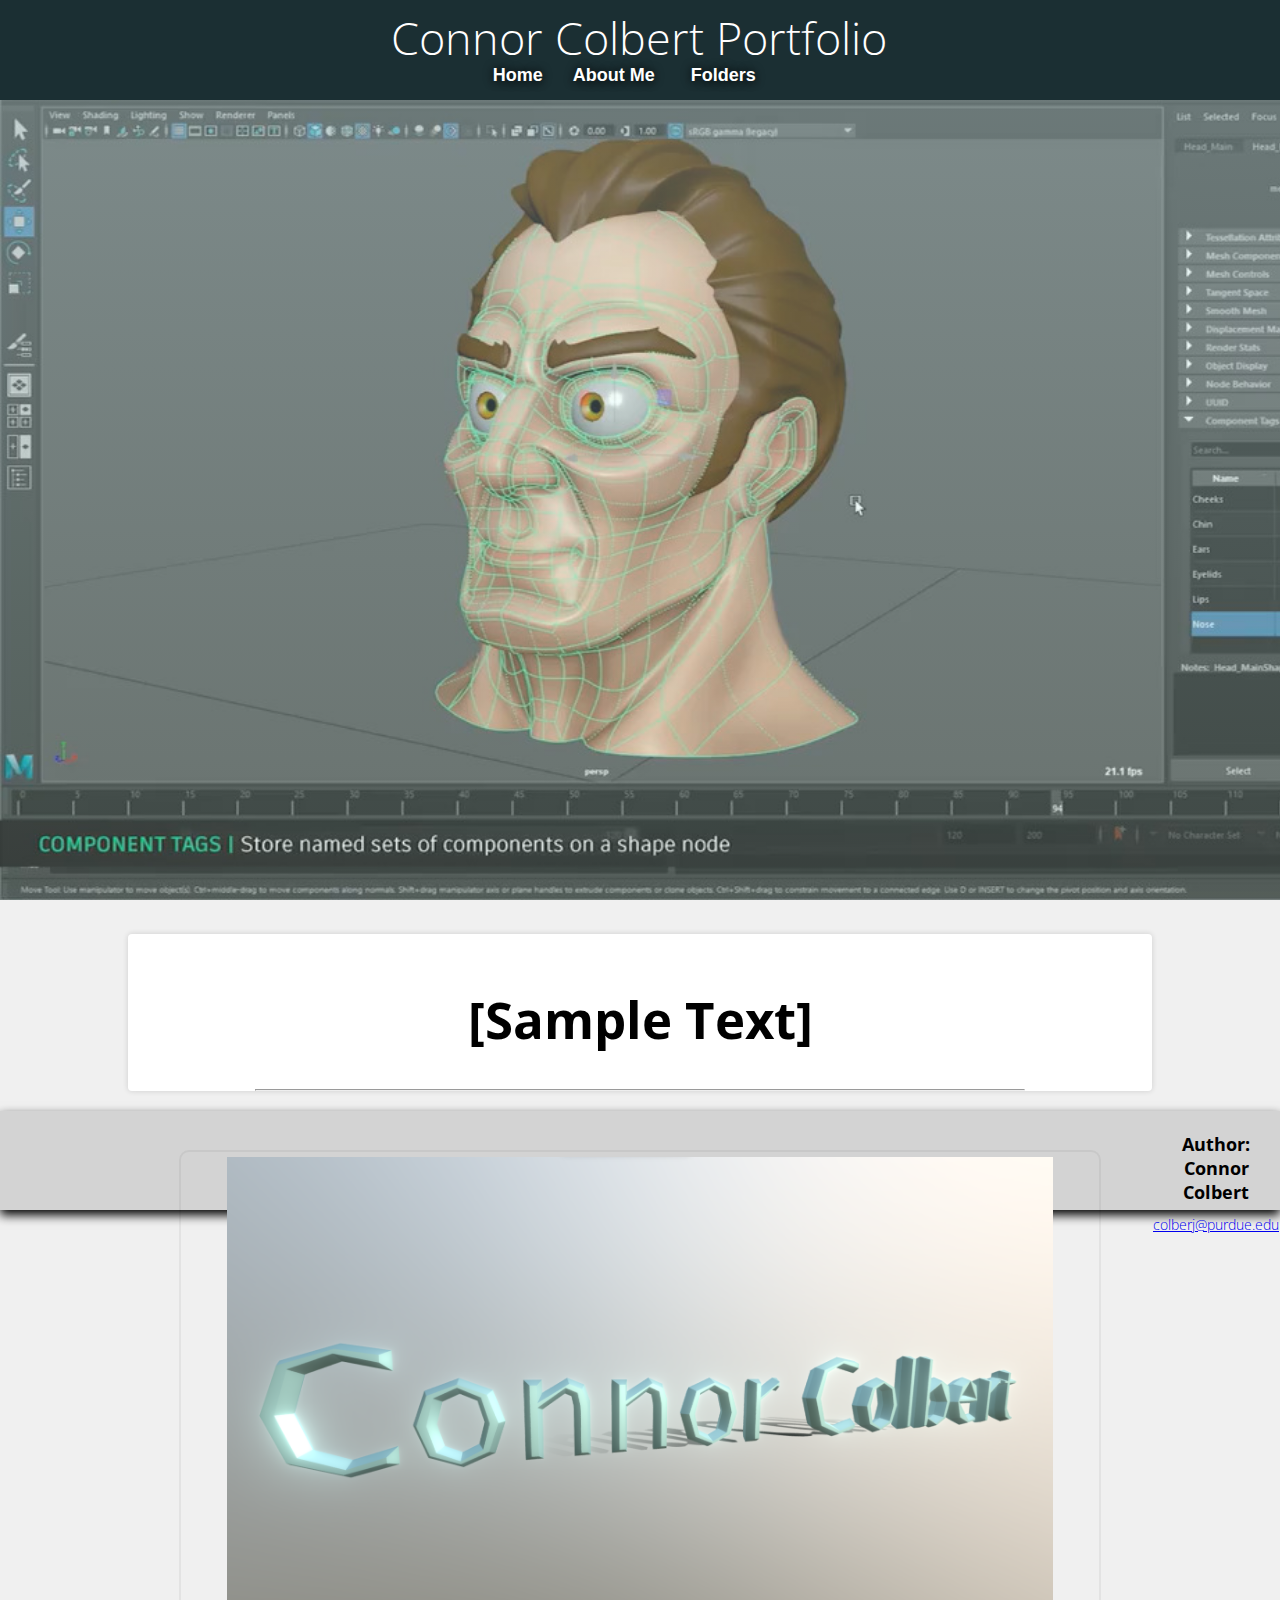
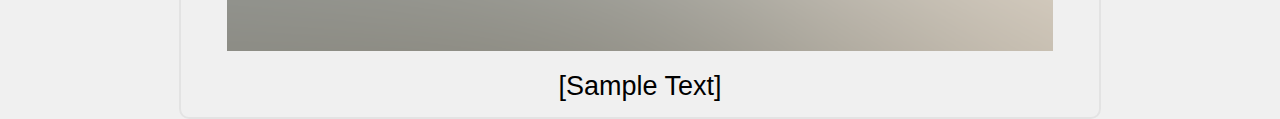
<file: sampleClassPage.html>
﻿<!DOCTYPE html>
<html>
<head>
    <title>CGT 116</title>

    <meta http-equiv="Content-Type" content="text/html; charset=utf-8" />
    <meta name="viewport" content="width=device-width, initial-scale=1.0" />

    <!--hamburger menu icon-->
    <link rel="stylesheet"
          href="https://cdnjs.cloudflare.com/ajax/libs/font-awesome/5.15.3/css/all.min.css"
          integrity="sha512-iBBXm8fW90+nuLcSKlbmrPcLa0OT92xO1BIsZ+ywDWZCvqsWgccV3gFoRBv0z+8dLJgyAHIhR35VZc2oM/gI1w=="
          crossorigin="anonymous"
          referrerpolicy="no-referrer" />
    <link rel="stylesheet" href="Style/navigationStyle.css" />
    <link rel="stylesheet" href="Style/contentStyle.css" />

    <script src="https://ajax.googleapis.com/ajax/libs/jquery/3.5.1/jquery.min.js"></script>

    <!--used for open sans font-->
    <link rel="preconnect" href="https://fonts.googleapis.com">
    <link rel="preconnect" href="https://fonts.gstatic.com" crossorigin>
    <link href="https://fonts.googleapis.com/css2?family=Open+Sans:wght@300&display=swap" rel="stylesheet">
</head>

<body>

    <!--Navigation bar-->
    <div id="nav-placeholder"></div>
    <script>
        $(function () {
            $("#nav-placeholder").load("navbar.html");
        });
    </script>
    <!--end of Navigation bar-->

    <div class="pageHeader" style="background-image: linear-gradient(to bottom, rgba(209, 255, 255, 0.3), rgba(175, 237, 214, 0.15)), url('images/mayaSnapshot.jpg');">
        <!--<div id="pageTitle">
            <hr id="topBar" />
            <h1 id="pageTitle">Newsletter</h1>
            <hr id="bottomBar" />
        </div>-->
    </div>
    <div id="content">
        <h1>[Sample Text]</h1>
        <hr />
        <div id="classes">
            <a href="" class="gallery">
                <img src="images/Week1.png" />
                <div class="desc">[Sample Text]</div>
            </a>
        </div>
    </div>
    <footer>
        <h1>Author: Connor Colbert</h1>
        <a href="mailto:colberj@purdue.edu">colberj@purdue.edu</a>
    </footer>
</body>
</html>
</file>
<file: Style/navigationStyle.css>
﻿/* SIDEBAR (hidden normally) */
/* SIDEBAR (hidden normally) */
/* SIDEBAR (hidden normally) */

.sidebar {
    position: fixed;
    float: left;
    top: 0;
    left: -50%;
    height: 100%;
    width: 50%;
    background-color: rgba(27, 47, 51, 1);
    z-index: 125;
    transition: .4s;
    padding-right: 2%;
    font-family: Helvetica, Arial, sans-serif;
    box-sizing: border-box;
}

    .sidebar a {
        float: right;
        font-size: 1.2vw;
        color: white;
        text-align: center;
        padding: 15px 16px 15px;
        text-decoration: none;
        box-sizing: border-box;
        height: 50px;
        width: 100%;
        margin: auto;
        font-family: inherit;
        transition: padding .4s;
        font-weight: bold;
    }
    /* The dropdown container */
    .sidebar .dropdown {
        float: right;
        overflow: hidden;
        height: 50px;
        width: 100%;
    }

        /* Dropdown button */
        .sidebar .dropdown .dropbutton {
            font-size: 1.2vw;
            font-weight: bold;
            border: none;
            outline: none;
            color: white;
            padding: 14px 16px;
            background-color: inherit;
            font-family: inherit; /* Important for vertical align on mobile phones */
            margin: 0; /* Important for vertical align on mobile phones */
            height: 100%;
            width: 100%;
        }

        /* Add a red background color to navbar links on hover */
        .sidebar a:hover, .sidebar .dropdown:hover .dropbutton {
            background-color: white;
            color: #704c5e;
        }

    /* Dropdown content (hidden by default) */
    .sidebar .dropdown-box {
        display: none;
        position: absolute;
        background-color: white;
        /*    min-width: 160px;*/
        box-shadow: 0px 8px 16px 0px rgba(0,0,0,0.2);
        z-index: 1;
        background: linear-gradient( to top, #5F7175, #1B2F33);
        width: 100%;
    }

        /* Links inside the dropdown */
        .sidebar .dropdown-box #dropLinks {
            float: none;
            color: white;
            padding: 12px 16px;
            text-decoration: none;
            display: block;
            text-align: left;
            font-family: inherit;
            font-weight: bold;
            width: 100%;
        }

            /* Add a grey background color to dropdown links on hover */
            .sidebar .dropdown-box #dropLinks:hover {
                background-color: #ddd;
                color: #704c5e;
            }

    /* Show the dropdown menu on hover */
    .sidebar .dropdown:hover .dropdown-box {
        display: block;
    }


/* NORMAL NAVBAR ---------------------------------------------------------------------- */
/* NORMAL NAVBAR ---------------------------------------------------------------------- */
/* NORMAL NAVBAR ---------------------------------------------------------------------- */
/* NORMAL NAVBAR ---------------------------------------------------------------------- */
#navbar {
    position: fixed;
    float: left;
    top: 0;
    right: 0;
    height: 75%;
    width: 100%;
    background-color: rgba(27, 47, 51, 1);
    z-index: 150;
    transition: .6s;
    padding-right: 2%;
    font-family: Helvetica, Arial, sans-serif;
    text-shadow: 0px 0px 30px #000000;
}

/* Links inside the navbar */
#navItems a {
    text-shadow: 0px 0px 10px #000000;
    display: inline-block;
    float: left;
    vertical-align: middle;
    box-sizing: border-box;
    height: 100%;
    /*        margin: 0 500px 0 0;*/
}

/* Div containing all menu items at bottom of navbar */
#navItems {
    position: relative;
    left: -50%;
    margin: auto;
    height: 50px;
    bottom: 0;
    line-height: 50px; /* Vertically centers the items */
}

/* Individual menu items (I know that IDs shouldn't be used this way but it works) */
#menuItems {
    font-size: 2vh;
    font-family: inherit;
    font-weight: bold;
    font-weight: bold;
    text-shadow: 0px 0px 10px #000000;
    text-decoration: underline rgba(255, 255, 255, 0);
    transition: text-decoration-color 0.2s;
    color: white;
    text-align: center;
    margin-left: 15px;
    margin-right: 15px;
}

    #menuItems:hover {
        text-decoration-color: rgba(255, 255, 255, 1);
    }

/* The dropdown container */
.dropdown {
    float: left;
    overflow: hidden;
    height: 100%;
}

/* Dropdown button */
.dropbutton {
    border: none;
    outline: none;
    background-color: inherit;
    color: white;
    height: 100%;
    display: flex;
    justify-content: center;
    border-radius: 5px;
}

/* Dropdown box (hidden by default) */
.dropdown-box {
    width: 10vh;
    visibility: hidden;
    opacity: 0;
    display: flex;
    position: absolute;
    box-shadow: 0px 8px 16px 0px rgba(0,0,0,0.2);
    z-index: 1;
    background-color: lightgray;
    border-radius: 4px;
    text-align: center;
    flex-shrink: 0;
    flex-direction: column;
    margin-top: 40px;
    transition: opacity .4s;
    /*    transform: translate(-50%, 0);*/
}

.dropdown:hover .dropdown-box {
    visibility: visible;
    opacity: 1
}

/* Links inside the dropdown */
#dropLinks {
    float: none;
    color: white;
    text-decoration: none;
    display: block;
    text-align: center;
    font-family: inherit;
    font-weight: bold;
    font-size: 1.5vh;
    padding: 5px 10px 5px 10px;
    margin: 0;
    text-align: center;
    text-decoration: underline rgba(255, 255, 255, 0);
    transition: text-decoration-color 0.2s;
    border-bottom: 1px solid gray;
    /*        transition: 0.4s;*/
}

    /* Add a grey background color to dropdown links on hover */
    #dropLinks:hover {
        text-decoration: underline rgba(255, 255, 255, 1);
    }

#logo {
    /*    position: absolute;*/
    top: 10px;
    width: 100%;
    /*    left: 50%;*/
    color: white;
    /*    font-size: 2.5vw;*/
    font-weight: 100;
    /*        font-weight: 900;*/
    padding: 25px 0 0 25px;
    margin-top: 35vh;
    /*    float: left;*/
    /*    margin-left: 1%;*/
    transition: .6s;
    text-align: center;
    font-family: 'Open Sans', sans-serif;
    font-size: 5.5vw;
}
</file>
<file: Style/contentStyle.css>
﻿body, html {
    height: 100%;
    margin: 0;
    background-color: rgba(240, 240, 240, 1);
    /*    background-color: #ffd1e8;*/
}

#pageTitle {
    width: 100%;
    position: fixed;
    margin-left: -50%;
    top: 35%;
    left: 50%;
    z-index: 0;
    color: white;
}

    #pageTitle hr {
        position: fixed;
        width: 75%;
        left: 37.5%;
        margin-left: -25%;
        border: none;
        height: 2px;
        background-color: black;
    }

    #pageTitle #topBar {
        margin-top: 0%;
    }

    #pageTitle #bottomBar {
        margin-top: 14%;
    }

    #pageTitle h1 {
        font-family: Georgia;
        font-size: 70px;
        font-size: 8vw;
        text-align: center;
        margin-top: 2.5%;
    }

.pageHeader {
    margin-top: 0;
    height: 100%;
    background-attachment: fixed;
    background-position: 0% 75%;
    background-repeat: no-repeat;
    background-size: cover;
    z-index: 0;
}

#contentSideBar {
    z-index: 130;
    width: 25%;
    background-color: lightgray;
    height: 100%;
    float: right;
    right: 0;
    position: absolute;
    background-repeat: repeat-y;
    background-position-x: center;
    background-size: cover;
    /*    box-shadow: -5px 0px 20px 0px rgba(0,0,0,0.25);*/
}

.overlay {
    width: 100%;
    top: 100%;
    z-index: 100;
    padding: 0;
    margin: 0;
    background-color: rgba(240, 240, 240, 1);
}

#content {
    width: 80%;
    margin: 20px 10% 20px 10%;
    background-color: white;
    text-align: center;
    box-shadow: 0px 0px 5px 1px rgba(0,0,0,0.1);
    border-radius: 4px;
}

    #content p {
        width: 60%;
        margin-left: auto;
        margin-right: auto;
        font-family: 'Lucida Sans', 'Lucida Sans Regular', Geneva, Verdana, sans-serif;
        font-size: 1.2vw;
    }

    #content h1 {
        font-family: 'Open Sans', Arial, sans-serif;
        padding-top: 50px;
        font-size: 4vw;
    }

    #content hr {
        width: 75%;
    }

#folders {
    display: flex;
    justify-content: center;
    flex-direction: row;
    flex-wrap: wrap;
}

    #folders p {
        padding: 10px 0 20px 0;
    }

.gallery {
    /*    visibility: hidden;*/
    margin: 5%;
    padding: 0;
    border: 2px solid rgba(0, 0, 0, 0.05);
    border-radius: 10px;
    float: left;
    flex-basis: 250px; /* The width of item inside of flexbox */
    flex-grow: 0;
    flex-shrink: 0;
    /*    width: 300px;*/
    transition: 0.3s;
    font-family: Arial;
    font-size: 1.2vw;
    text-decoration: none;
    color: black;
}

    .gallery img {
        display: block;
        margin-left: auto;
        margin-right: auto;
        width: 90%;
        padding: 5px;
    }

    .gallery:hover {
        transform: scale(1.1);
        border-color: rgba(0, 130, 181, 0.2);
        background-color: rgba(0, 130, 181, 0.01);
    }

.assignmentContents {
    font-size: 15px;
    font-family: 'Lucida Sans', 'Lucida Sans Regular', Geneva, Verdana, sans-serif;
    margin: 50px 0 75px 0;
}

.references {
    width: 40%;
    font-size: 15px;
    font-family: 'Lucida Sans', 'Lucida Sans Regular', Geneva, Verdana, sans-serif;
    margin: 50px 10px 10px 10px;
}

    .references img {
        width: 115px;
    }

.desc {
    padding: 15px;
    text-align: center;
    font-size: 3vh;
}

footer {
    padding-top: 1vh;
    width: 100%;
    height: 10vh;
    background-color: lightgray;
    text-align: center;
    font-family: 'Open Sans', Arial;
    font-weight: 100;
    font-size: 1.5vh;
    box-shadow: 0px 5px 10px black;
}

    footer h1 {
        font-size: 2vh;
    }

.fadeIn {
    -webkit-animation: animat_show 0.8s;
    animation: anim_show 0.8s;
    visibility: visible !important;
}
</file>
